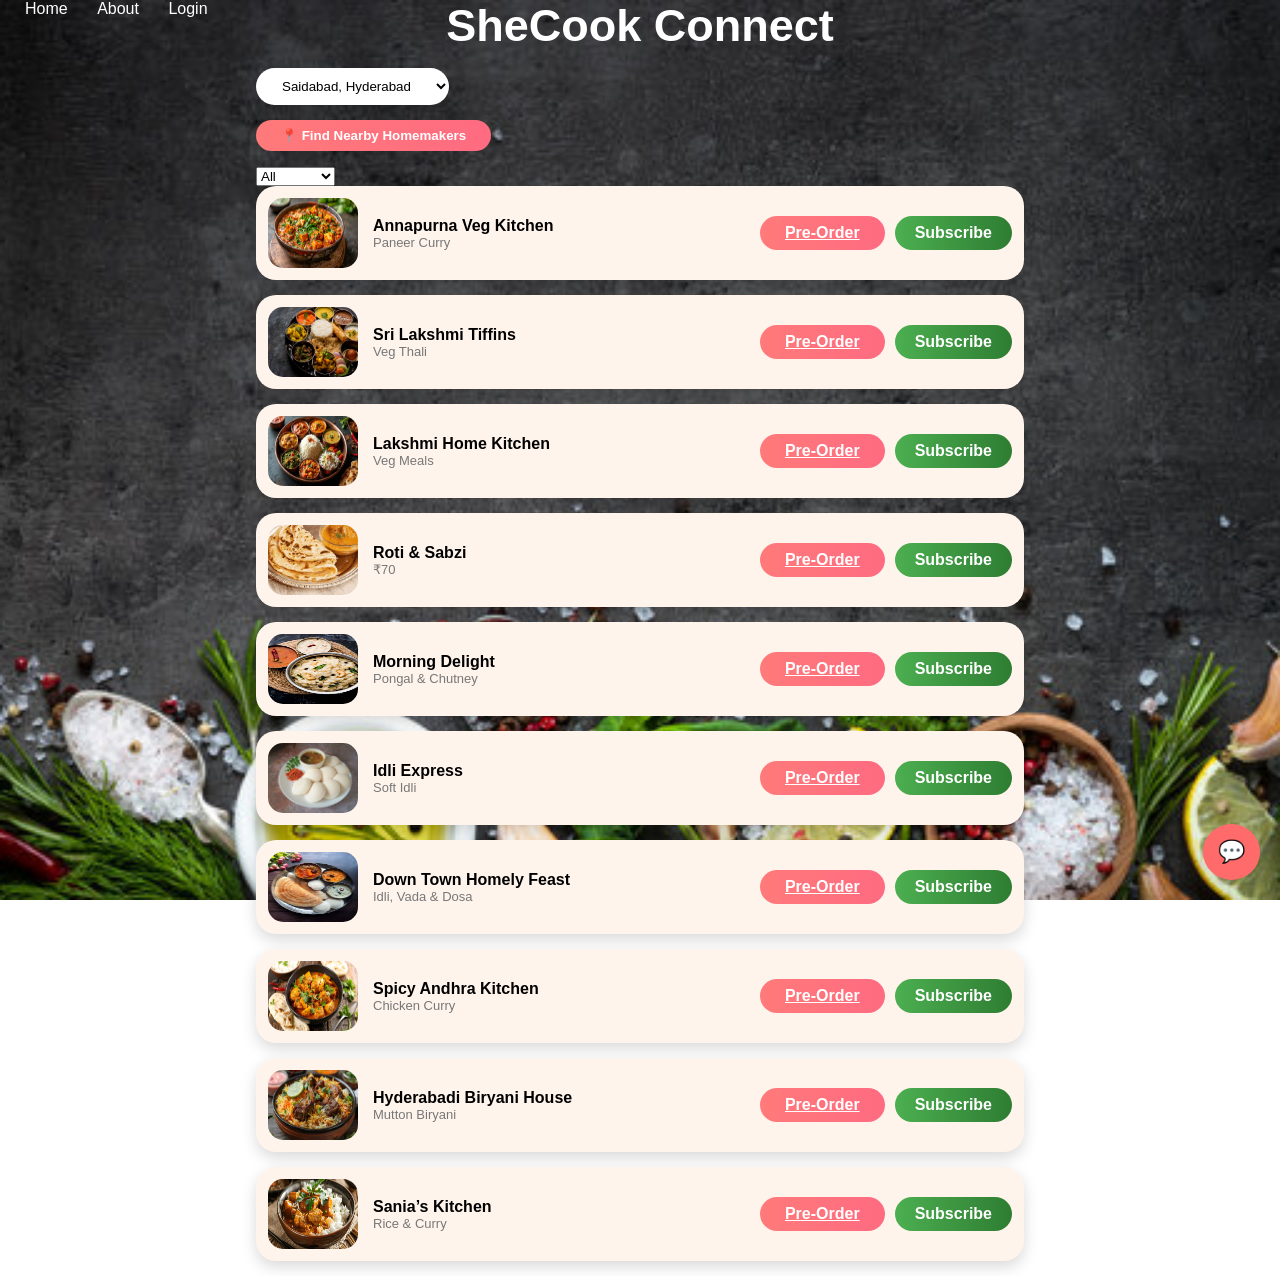
<file: index.html>
<!DOCTYPE html>
<html>
<head>
    <title>SheCook Connect</title>
    <link rel="stylesheet" href="style.css">
</head>
<body class="home-bg">

<!-- TOP NAVIGATION -->
<div class="top-nav">
    <div class="nav-left"></div>

    <div class="logo-center">
        SheCook Connect
    </div>

    <div class="nav-links">
        <a href="index.html">Home</a>
        <a href="about.html">About</a>
        <a href="login.html">Login</a>
    </div>
</div>

<div class="main-container">

<!-- LOCATION -->
<div class="location-section">
    <select>
        <option>Saidabad, Hyderabad</option>
        <option>Dilsukhnagar</option>
        <option>Koti</option>
        <option>Ameerpet</option>
    </select>
</div>

<!-- GPS BUTTON -->
<div style="margin:15px 0;">
    <button onclick="getLocation()" class="preorder-btn">
        📍 Find Nearby Homemakers
    </button>
    <p id="userLocation"></p>
</div>

<!-- FILTER -->
<div class="filter-dropdown">
    <select id="foodFilter" onchange="filterFood()">
        <option value="all">All</option>
        <option value="veg">Veg</option>
        <option value="nonveg">Non-Veg</option>
        <option value="breakfast">Breakfast</option>
    </select>
<div class="food-list">

    <!-- Annapurna Veg Kitchen -->
    <div class="food-card veg" data-lat="17.3725" data-lon="78.5280">
        <img src="paneer.jpg">
        <div class="food-details">
            <h3>Annapurna Veg Kitchen</h3>
            <p>Paneer Curry</p>
        </div>
        <div class="button-group">
            <a href="preorder.html" class="preorder-btn">Pre-Order</a>
            <a href="subscription.html" class="subscribe-btn">Subscribe</a>
        </div>
    </div>

    <!-- Sri Lakshmi Tiffins -->
    <div class="food-card veg" data-lat="17.3708" data-lon="78.5265">
        <img src="vegthali.jpg">
        <div class="food-details">
            <h3>Sri Lakshmi Tiffins</h3>
            <p>Veg Thali</p>
        </div>
        <div class="button-group">
            <a href="preorder.html" class="preorder-btn">Pre-Order</a>
            <a href="subscription.html" class="subscribe-btn">Subscribe</a>
        </div>
    </div>

    <!-- Lakshmi Home Kitchen -->
    <div class="food-card veg" data-lat="17.3669" data-lon="78.5247">
        <img src="image2.jpg">
        <div class="food-details">
            <h3>Lakshmi Home Kitchen</h3>
            <p>Veg Meals</p>
        </div>
        <div class="button-group">
            <a href="preorder.html" class="preorder-btn">Pre-Order</a>
            <a href="subscription.html" class="subscribe-btn">Subscribe</a>
        </div>
    </div>

    <!-- Roti & Sabzi -->
    <div class="food-card veg" data-lat="17.4500" data-lon="78.3800">
        <img src="image3.jpg">
        <div class="food-details">
            <h3>Roti & Sabzi</h3>
            <p>₹70</p>
        </div>
        <div class="button-group">
            <a href="preorder.html" class="preorder-btn">Pre-Order</a>
            <a href="subscription.html" class="subscribe-btn">Subscribe</a>
        </div>
    </div>

    <!-- Morning Delight -->
    <div class="food-card breakfast" data-lat="17.3695" data-lon="78.5275">
        <img src="pongal.jpg">
        <div class="food-details">
            <h3>Morning Delight</h3>
            <p>Pongal & Chutney</p>
        </div>
        <div class="button-group">
            <a href="preorder.html" class="preorder-btn">Pre-Order</a>
            <a href="subscription.html" class="subscribe-btn">Subscribe</a>
        </div>
    </div>

    <!-- Idli Express -->
    <div class="food-card breakfast" data-lat="17.3680" data-lon="78.5250">
        <img src="soft_idli.jpg">
        <div class="food-details">
            <h3>Idli Express</h3>
            <p>Soft Idli</p>
        </div>
        <div class="button-group">
            <a href="preorder.html" class="preorder-btn">Pre-Order</a>
            <a href="subscription.html" class="subscribe-btn">Subscribe</a>
        </div>
    </div>

    <!-- Down Town Homely Feast -->
    <div class="food-card breakfast" data-lat="17.4100" data-lon="78.5000">
        <img src="image4.jpg">
        <div class="food-details">
            <h3>Down Town Homely Feast</h3>
            <p>Idli, Vada & Dosa</p>
        </div>
        <div class="button-group">
            <a href="preorder.html" class="preorder-btn">Pre-Order</a>
            <a href="subscription.html" class="subscribe-btn">Subscribe</a>
        </div>
    </div>

    <!-- Spicy Andhra Kitchen -->
    <div class="food-card nonveg" data-lat="17.3740" data-lon="78.5320">
        <img src="chickencurry.jpg">
        <div class="food-details">
            <h3>Spicy Andhra Kitchen</h3>
            <p>Chicken Curry</p>
        </div>
        <div class="button-group">
            <a href="preorder.html" class="preorder-btn">Pre-Order</a>
            <a href="subscription.html" class="subscribe-btn">Subscribe</a>
        </div>
    </div>

    <!-- Hyderabadi Biryani House -->
    <div class="food-card nonveg" data-lat="17.3765" data-lon="78.5345">
        <img src="muttonbiryani.jpg">
        <div class="food-details">
            <h3>Hyderabadi Biryani House</h3>
            <p>Mutton Biryani</p>
        </div>
        <div class="button-group">
            <a href="preorder.html" class="preorder-btn">Pre-Order</a>
            <a href="subscription.html" class="subscribe-btn">Subscribe</a>
        </div>
    </div>

    <!-- Sania’s Kitchen -->
    <div class="food-card nonveg" data-lat="17.3500" data-lon="78.5300">
        <img src="image5.jpg">
        <div class="food-details">
            <h3>Sania’s Kitchen</h3>
            <p>Rice & Curry</p>
        </div>
        <div class="button-group">
            <a href="preorder.html" class="preorder-btn">Pre-Order</a>
            <a href="subscription.html" class="subscribe-btn">Subscribe</a>
        </div>
    </div> 

</div>
</div>
<!-- ================= CHATBOT START ================= -->

<!-- Floating Button -->
<div id="chatbot-btn" onclick="toggleChat()">💬</div>

<!-- Chat Window -->
<div id="chatbot-box">

    <div id="chat-header">
        SheCook Assistant 🤖
        <span onclick="toggleChat()" style="float:right;cursor:pointer;">✖</span>
    </div>

    <!-- Language Selector -->
    <select id="languageSelect" class="lang-select">
        <option value="en">English</option>
        <option value="hi">Hindi</option>
        <option value="te">Telugu</option>
    </select>

    <!-- Messages -->
    <div id="chat-messages"></div>

    <!-- Input -->
    <div id="chat-input-area">
        <input type="text" id="chat-input" placeholder="Type your message...">
        <button onclick="sendMessage()">Send</button>
    </div>

</div>

<!-- ================= SCRIPTS ================= -->

<script src="gps.js"></script>

<script>

// Toggle Chat
function toggleChat() {
    let box = document.getElementById("chatbot-box");
    box.style.display = (box.style.display === "flex") ? "none" : "flex";
}

// Send Message
function sendMessage() {
    let input = document.getElementById("chat-input");
    let message = input.value.trim();
    if (message === "") return;

    let chat = document.getElementById("chat-messages");
    chat.innerHTML += "<p><strong>You:</strong> " + message + "</p>";

    let reply = getBotReply(message.toLowerCase());
    chat.innerHTML += "<p><strong>Bot:</strong> " + reply + "</p>";

    chat.scrollTop = chat.scrollHeight;
    input.value = "";
}

// Safe Language Detection
function getBotReply(msg) {

    let langElement = document.getElementById("languageSelect");
    let lang = langElement ? langElement.value : "en";

    // Paneer
    if (msg.includes("paneer")) {
        if (lang === "hi") return "पनीर करी प्याज-टमाटर की ग्रेवी में मसालों के साथ बनाई जाती है।";
        if (lang === "te") return "పనీర్ కర్రీ ఉల్లిపాయ-టమాటా గ్రేవీలో మసాలాలతో తయారు చేస్తారు.";
        return "Paneer Curry is cooked in onion-tomato gravy with traditional spices.";
    }

    // Chicken
    if (msg.includes("chicken")) {
        if (lang === "hi") return "चिकन करी आंध्रा स्टाइल मसालों से बनाई जाती है।";
        if (lang === "te") return "చికెన్ కర్రీ ఆంధ్రా స్టైల్ మసాలాతో తయారు చేస్తారు.";
        return "Chicken Curry is prepared in spicy Andhra style.";
    }

    // Biryani
    if (msg.includes("biryani")) {
        if (lang === "hi") return "मटन बिरयानी दम स्टाइल में पकाई जाती है।";
        if (lang === "te") return "మటన్ బిర్యానీ దమ్ స్టైల్‌లో వండుతారు.";
        return "Mutton Biryani is layered and cooked in dum style.";
    }

    // Idli
    if (msg.includes("idli")) {
        if (lang === "hi") return "इडली चावल और उड़द दाल से भाप में बनाई जाती है।";
        if (lang === "te") return "ఇడ్లీ ఆవిరిలో తయారు చేస్తారు.";
        return "Idli is steamed from fermented rice batter.";
    }

    // Location
    if (msg.includes("location") || msg.includes("near")) {
        if (lang === "hi") return "📍 बटन दबाकर नजदीकी किचन देखें।";
        if (lang === "te") return "📍 బటన్ నొక్కి సమీప కిచెన్స్ చూడండి.";
        return "Click 📍 Find Nearby Homemakers to detect your GPS location.";
    }

    // Default
    if (lang === "hi") return "पनीर, चिकन, बिरयानी या लोकेशन के बारे में पूछें 😊";
    if (lang === "te") return "పనీర్, చికెన్, బిర్యానీ లేదా లోకేషన్ గురించి అడగండి 😊";
    return "Ask about Paneer, Chicken, Biryani or Location 😊";
}

// Enter Key Support
document.addEventListener("DOMContentLoaded", function() {
    document.getElementById("chat-input").addEventListener("keypress", function(e) {
        if (e.key === "Enter") {
            sendMessage();
        }
    });
});

</script>

</body>
</html>
</file>
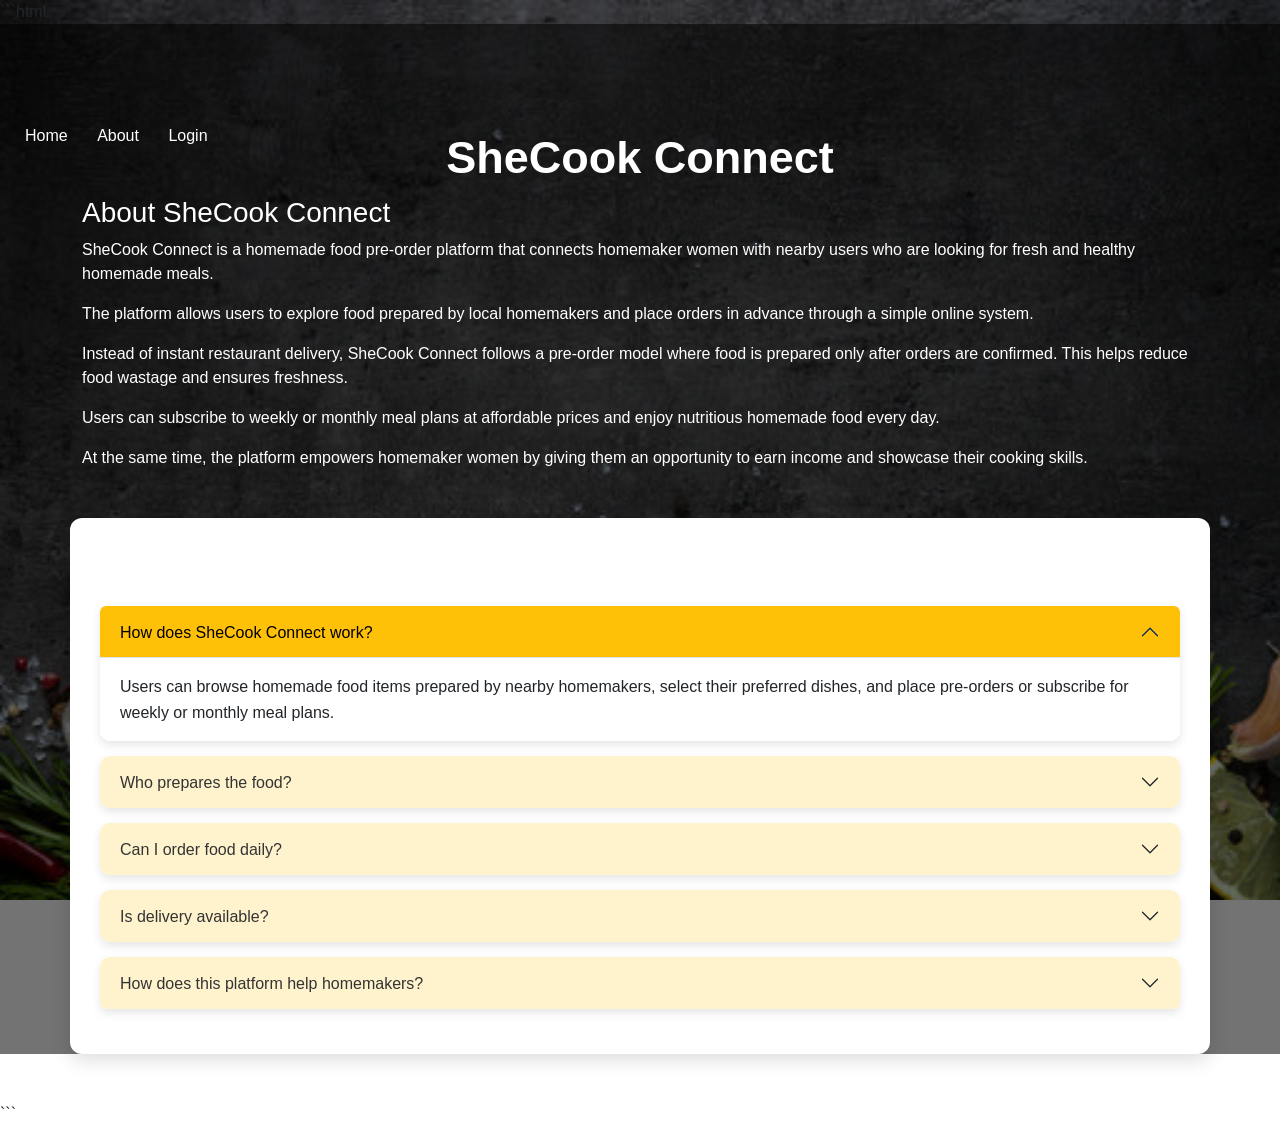
<file: about.html>
```html
<!DOCTYPE html>
<html>
<head>
    <title>About - SheCook Connect</title>

    <!-- Bootstrap -->
    <link href="https://cdn.jsdelivr.net/npm/bootstrap@5.3.2/dist/css/bootstrap.min.css" rel="stylesheet">

    <!-- External CSS -->
    <link rel="stylesheet" href="style.css">
</head>

<body class="about-bg">

<div class="page-overlay">

<!-- TOP NAVIGATION -->
<div class="top-nav">

    <div class="logo-center">
        SheCook Connect
    </div>

    <div class="nav-links">
        <a href="index.html">Home</a>
        <a href="about.html">About</a>
        <a href="login.html">Login</a>
    </div>

</div>


<!-- ABOUT SECTION -->

<div class="container mt-5">

    <div class="card-custom">

        <h3>About SheCook Connect</h3>

        <p>
        SheCook Connect is a homemade food pre-order platform that connects homemaker women
        with nearby users who are looking for fresh and healthy homemade meals.
        </p>

        <p>
        The platform allows users to explore food prepared by local homemakers and
        place orders in advance through a simple online system.
        </p>

        <p>
        Instead of instant restaurant delivery, SheCook Connect follows a pre-order model
        where food is prepared only after orders are confirmed.
        This helps reduce food wastage and ensures freshness.
        </p>

        <p>
        Users can subscribe to weekly or monthly meal plans at affordable prices
        and enjoy nutritious homemade food every day.
        </p>

        <p>
        At the same time, the platform empowers homemaker women by giving them
        an opportunity to earn income and showcase their cooking skills.
        </p>

    </div>

</div>



<!-- FAQ SECTION -->

<div class="container faq-section mt-5 mb-5">

<h3 class="faq-title">Frequently Asked Questions</h3>

<div class="accordion" id="faqAccordion">


<!-- FAQ 1 -->

<div class="accordion-item">

<h2 class="accordion-header">

<button class="accordion-button"
type="button"
data-bs-toggle="collapse"
data-bs-target="#faq1">

How does SheCook Connect work?

</button>

</h2>

<div id="faq1"
class="accordion-collapse collapse show"
data-bs-parent="#faqAccordion">

<div class="accordion-body">

Users can browse homemade food items prepared by nearby homemakers,
select their preferred dishes, and place pre-orders or subscribe
for weekly or monthly meal plans.

</div>
</div>

</div>


<!-- FAQ 2 -->

<div class="accordion-item">

<h2 class="accordion-header">

<button class="accordion-button collapsed"
type="button"
data-bs-toggle="collapse"
data-bs-target="#faq2">

Who prepares the food?

</button>

</h2>

<div id="faq2"
class="accordion-collapse collapse"
data-bs-parent="#faqAccordion">

<div class="accordion-body">

All food is prepared by local homemakers who cook fresh
homemade meals using hygienic cooking practices.

</div>
</div>

</div>


<!-- FAQ 3 -->

<div class="accordion-item">

<h2 class="accordion-header">

<button class="accordion-button collapsed"
type="button"
data-bs-toggle="collapse"
data-bs-target="#faq3">

Can I order food daily?

</button>

</h2>

<div id="faq3"
class="accordion-collapse collapse"
data-bs-parent="#faqAccordion">

<div class="accordion-body">

The platform mainly supports pre-orders and subscriptions.
Users can subscribe weekly or monthly to receive meals regularly.

</div>
</div>

</div>


<!-- FAQ 4 -->

<div class="accordion-item">

<h2 class="accordion-header">

<button class="accordion-button collapsed"
type="button"
data-bs-toggle="collapse"
data-bs-target="#faq4">

Is delivery available?

</button>

</h2>

<div id="faq4"
class="accordion-collapse collapse"
data-bs-parent="#faqAccordion">

<div class="accordion-body">

Yes. Some homemakers provide delivery service while
others allow users to pick up food directly from their location.

</div>
</div>

</div>


<!-- FAQ 5 -->

<div class="accordion-item">

<h2 class="accordion-header">

<button class="accordion-button collapsed"
type="button"
data-bs-toggle="collapse"
data-bs-target="#faq5">

How does this platform help homemakers?

</button>

</h2>

<div id="faq5"
class="accordion-collapse collapse"
data-bs-parent="#faqAccordion">

<div class="accordion-body">

SheCook Connect provides homemaker women with a digital platform
to sell homemade food, reach nearby customers, and generate income
from their cooking skills.

</div>
</div>

</div>


</div>
</div>


</div>


<!-- Bootstrap JS -->

<script src="https://cdn.jsdelivr.net/npm/bootstrap@5.3.2/dist/js/bootstrap.bundle.min.js"></script>


</body>
</html>
```
</file>
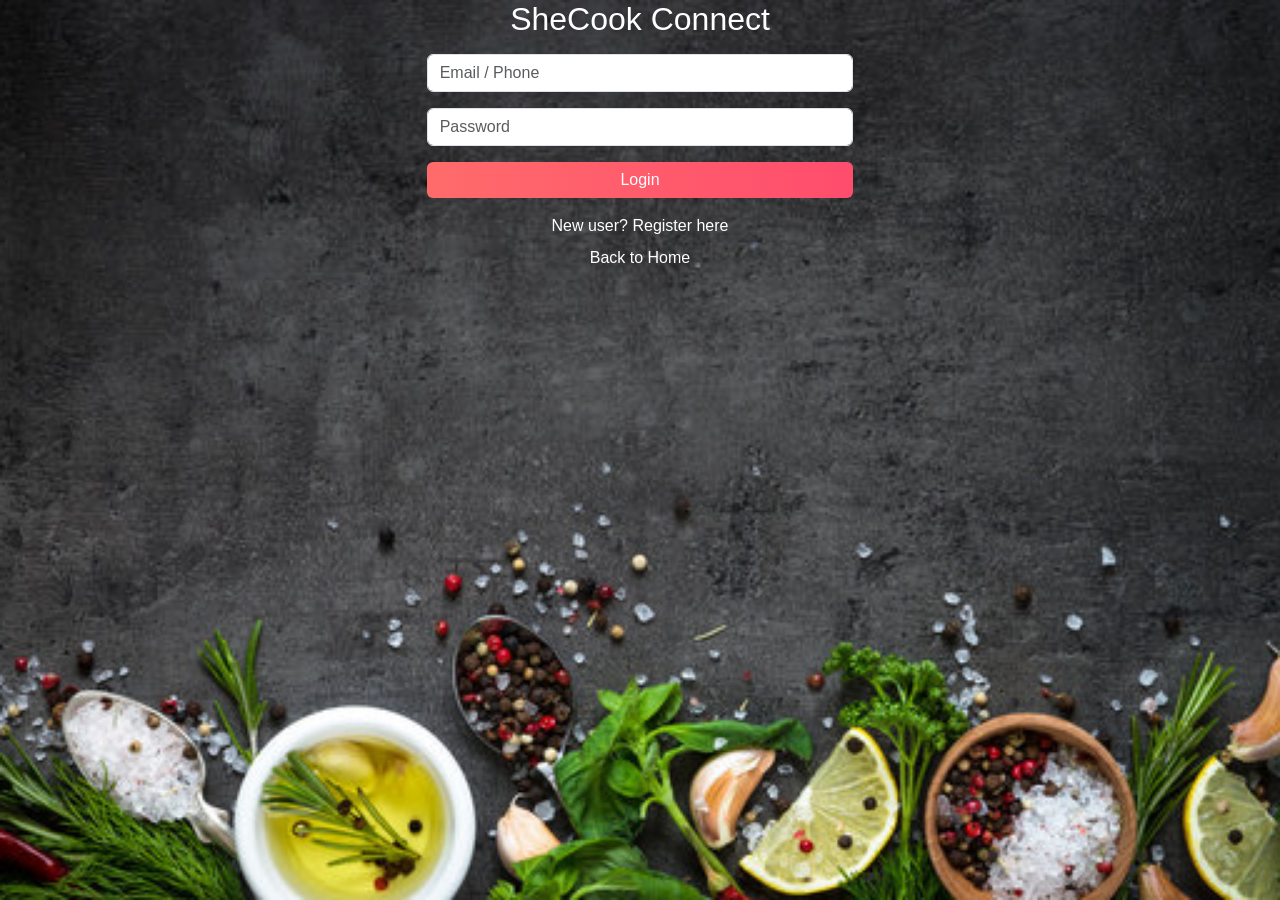
<file: login.html>
<!DOCTYPE html>
<html>
<head>
    <title>Login - SheCook Connect</title>
    <link href="https://cdn.jsdelivr.net/npm/bootstrap@5.3.2/dist/css/bootstrap.min.css" rel="stylesheet">
    <link rel="stylesheet" href="style.css">
</head>
<body class="login-bg">

<div class="overlay d-flex justify-content-center align-items-center">
    <div class="card-custom col-md-4">
        <h2 class="text-center mb-3 text-white">SheCook Connect</h2>
        <form>
            <div class="mb-3">
                <input type="email" class="form-control" placeholder="Email / Phone">
            </div>
            <div class="mb-3">
                <input type="password" class="form-control" placeholder="Password">
            </div>
            <button class="btn btn-custom w-100">Login</button>
        </form>

        <div class="text-center mt-3">
            <a href="register.html">New user? Register here</a>
        </div>

        <div class="text-center mt-2">
            <a href="index.html">Back to Home</a>
        </div>
    </div>
</div>
</body>
</html>
</file>
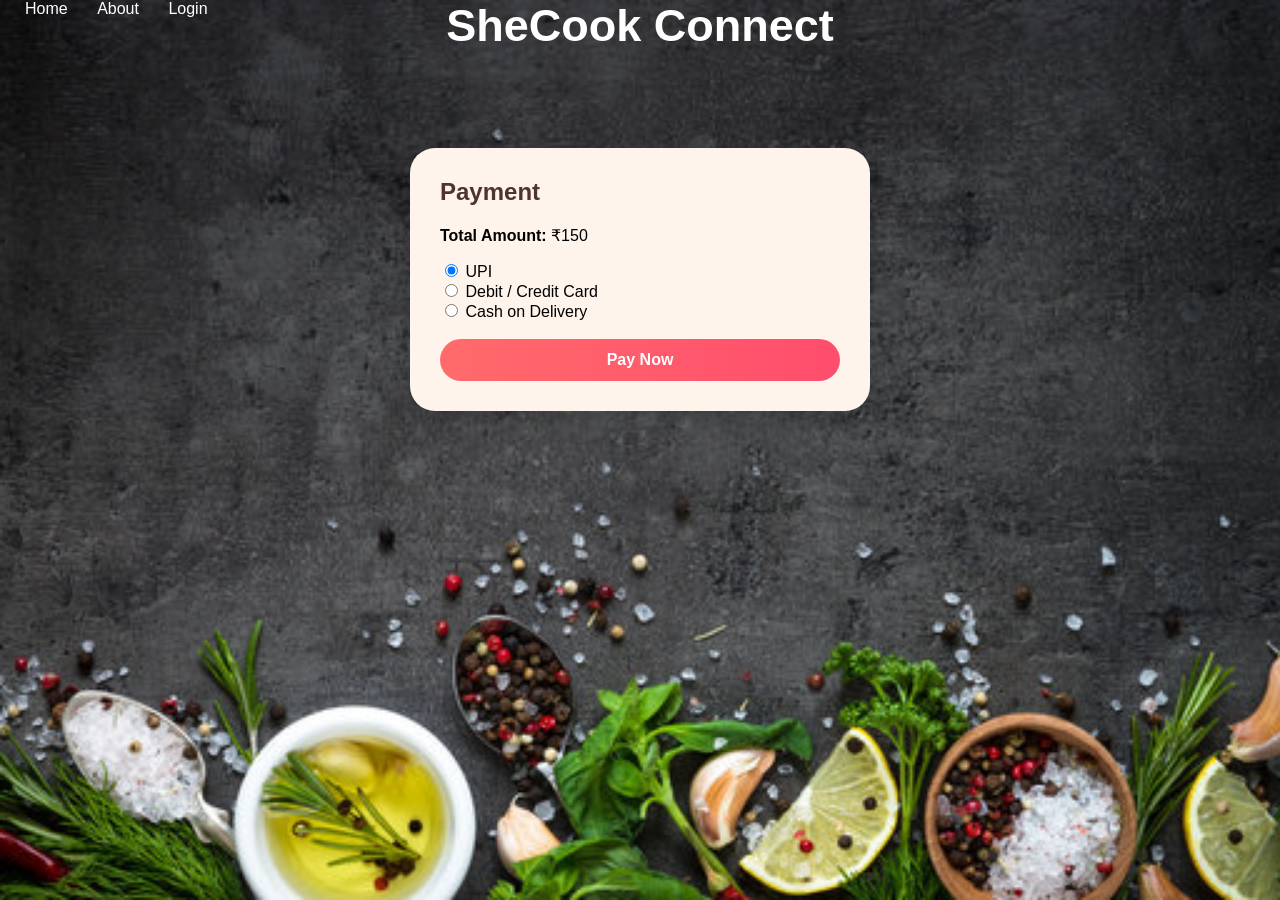
<file: payment.html>
<!DOCTYPE html>
<html>
<head>
    <title>Payment - SheCook Connect</title>
    <link rel="stylesheet" href="style.css">
</head>
<body class="preorder-bg">

<div class="top-nav">
    <div class="logo-center">SheCook Connect</div>
    <div class="nav-links">
        <a href="index.html">Home</a>
        <a href="about.html">About</a>
        <a href="login.html">Login</a>
    </div>
</div>

<div class="main-container">
    <div class="preorder-card">
        <h2>Payment</h2>

        <p><strong>Total Amount:</strong> ₹150</p>

        <label>
            <input type="radio" name="payment" checked> UPI
        </label><br>

        <label>
            <input type="radio" name="payment"> Debit / Credit Card
        </label><br>

        <label>
            <input type="radio" name="payment"> Cash on Delivery
        </label>

        <br><br>

        <button class="confirm-btn">Pay Now</button>
    </div>
</div>

<script>
document.querySelector(".confirm-btn").addEventListener("click", function() {
    alert("Payment Successful! Order Confirmed.");
    window.location.href = "index.html";
});
</script>

</body>
</html>
</file>
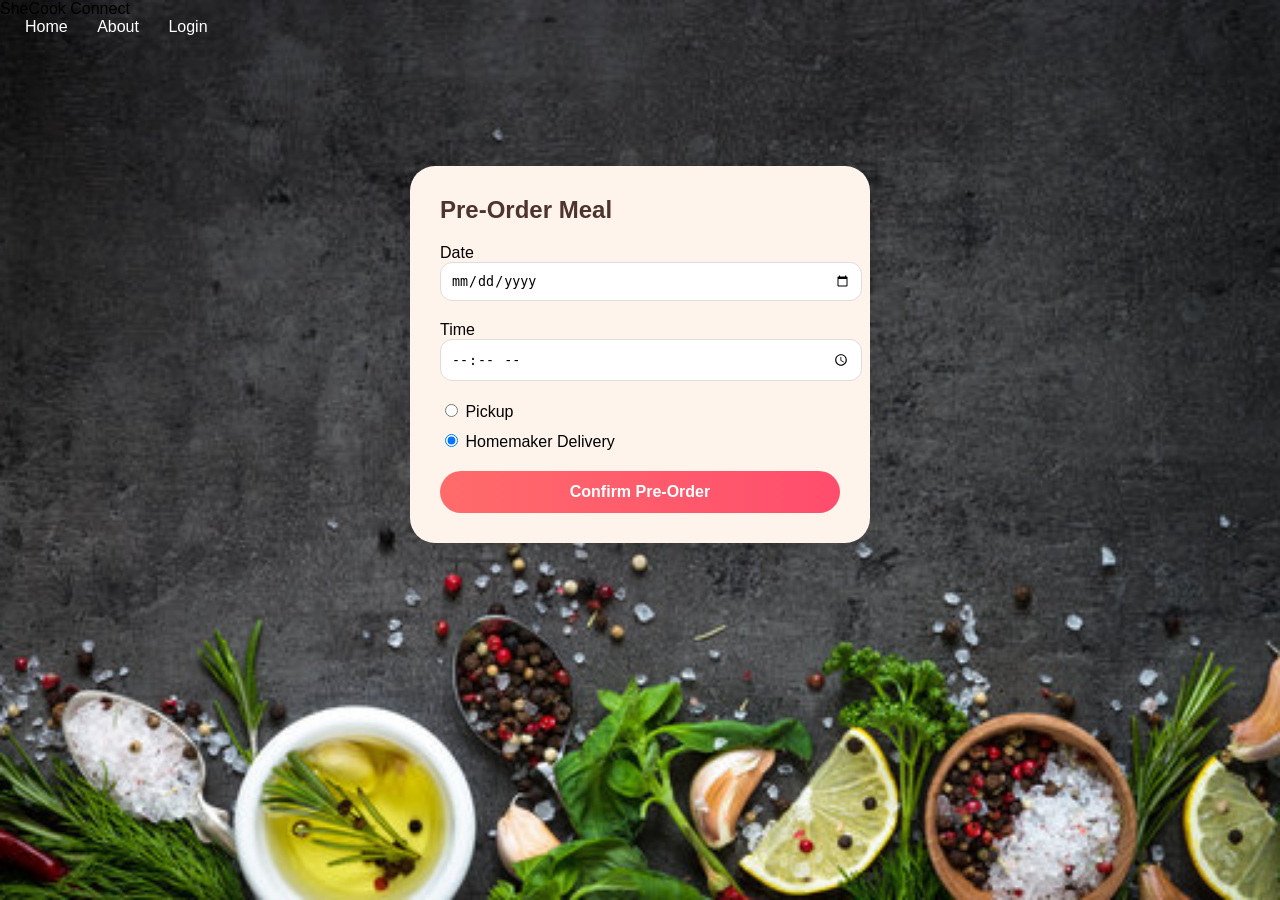
<file: preorder.html>
<!DOCTYPE html>
<html>
<head>
    <title>Pre-Order Meal</title>
    <link rel="stylesheet" href="style.css">
</head>
<body class="preorder-bg">


<!-- TOP NAVIGATION -->
<div class="top-nav">
    <div class="logo">SheCook Connect</div>
    <div class="nav-links">
        <a href="index.html">Home</a>
        <a href="about.html">About</a>
        <a href="login.html">Login</a>
    </div>
</div>

<div class="main-container">

    <div class="preorder-card">
        <h2>Pre-Order Meal</h2>

        <label>Date</label>
        <input type="date" class="input-field">

        <label>Time</label>
        <input type="time" class="input-field">

        <div class="delivery-options">
            <label>
                <input type="radio" name="delivery"> Pickup
            </label>

            <label>
                <input type="radio" name="delivery" checked> Homemaker Delivery
            </label>
        </div>

        <button class="confirm-btn">Confirm Pre-Order</button>

    </div>

</div>

</body>
</html>
</file>
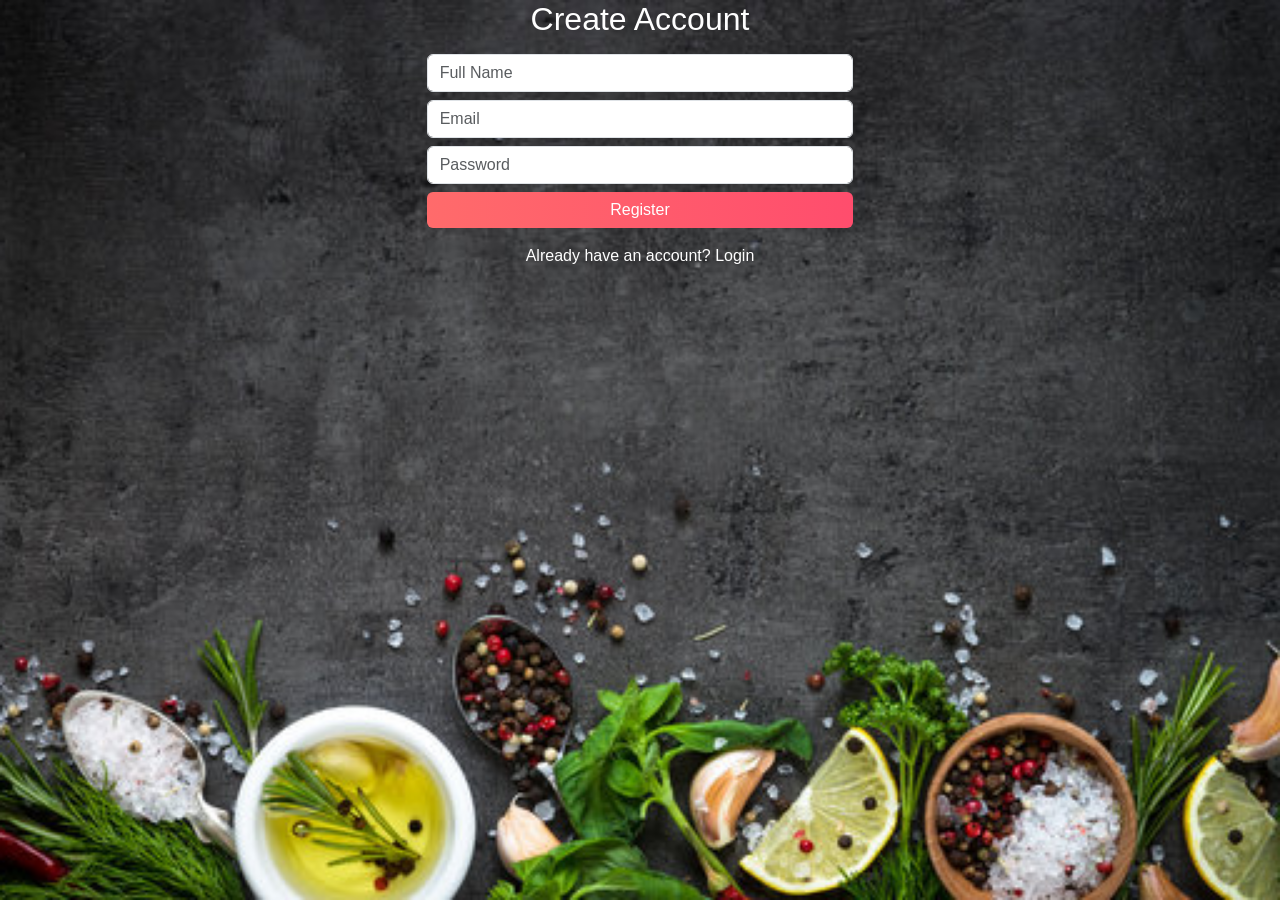
<file: register.html>
<!DOCTYPE html>
<html>
<head>
    <title>Register - SheCook Connect</title>
    <link href="https://cdn.jsdelivr.net/npm/bootstrap@5.3.2/dist/css/bootstrap.min.css" rel="stylesheet">
    <link rel="stylesheet" href="style.css">
</head>
<body class="register-bg">

<div class="overlay d-flex justify-content-center align-items-center">
    <div class="card-custom col-md-4">
        <h2 class="text-center mb-3">Create Account</h2>
        <form>
            <input type="text" class="form-control mb-2" placeholder="Full Name">
            <input type="email" class="form-control mb-2" placeholder="Email">
            <input type="password" class="form-control mb-2" placeholder="Password">
            <button class="btn btn-custom w-100">Register</button>
        </form>
        <div class="text-center mt-3">
            <a href="login.html">Already have an account? Login</a>
        </div>
    </div>
</div>
</body>
</html>
</file>
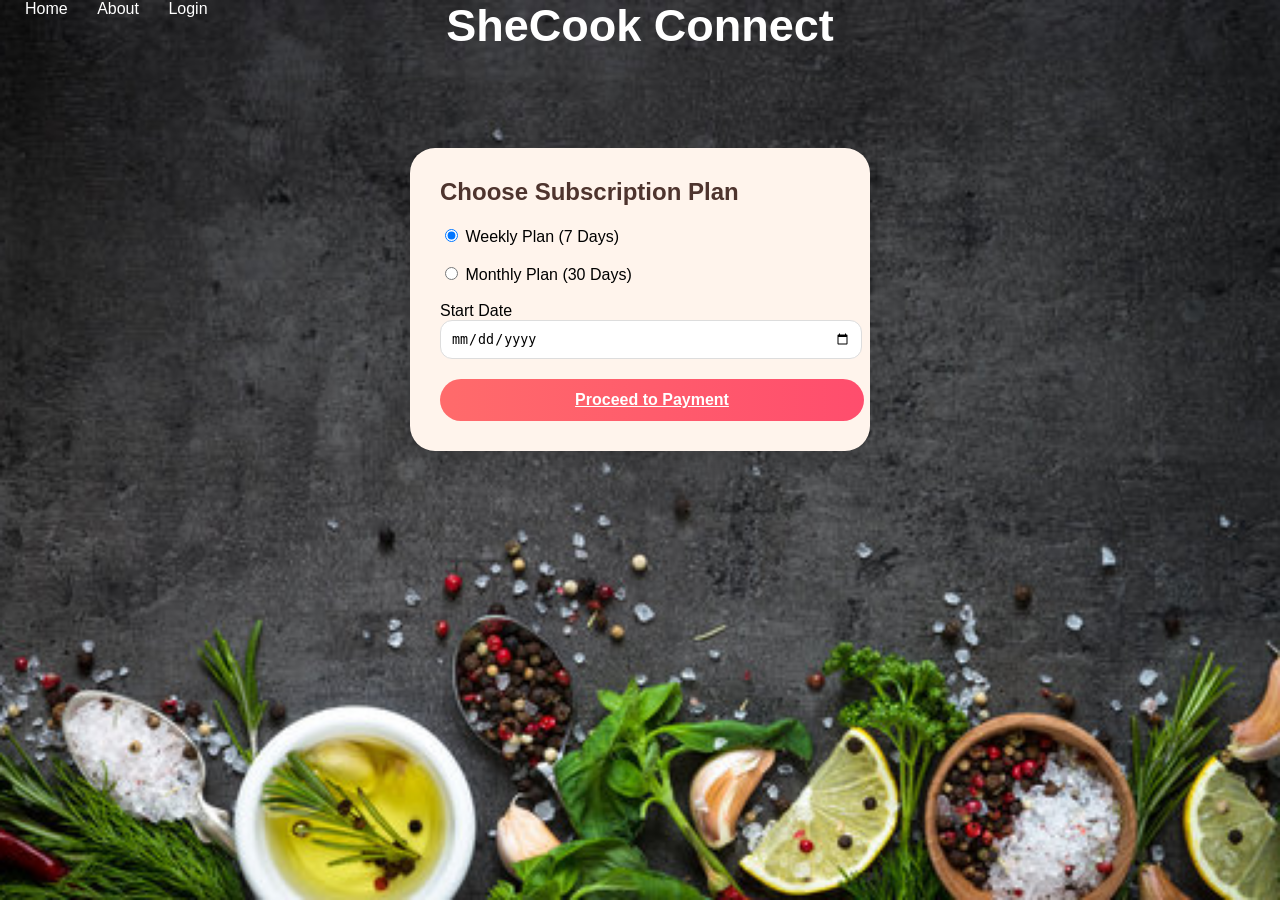
<file: subscription.html>
<!DOCTYPE html>
<html>
<head>
    <title>Subscription - SheCook Connect</title>
    <link rel="stylesheet" href="style.css">
</head>
<body class="preorder-bg">

<div class="top-nav">
    <div class="logo-center">SheCook Connect</div>
    <div class="nav-links">
        <a href="index.html">Home</a>
        <a href="about.html">About</a>
        <a href="login.html">Login</a>
    </div>
</div>

<div class="main-container">
    <div class="preorder-card">
        <h2>Choose Subscription Plan</h2>

        <label>
            <input type="radio" name="plan" checked> Weekly Plan (7 Days)
        </label>

        <br><br>

        <label>
            <input type="radio" name="plan"> Monthly Plan (30 Days)
        </label>

        <br><br>

        <label>Start Date</label>
        <input type="date" class="input-field">

        <a href="payment.html" class="confirm-btn" style="text-align:center; display:block;">Proceed to Payment</a>
    </div>
</div>

<script>
document.querySelector(".confirm-btn").addEventListener("click", function() {
    alert("Subscription Confirmed Successfully!");
});
</script>

</body>
</html>
</file>
<file: style.css>
```css
/* TOP NAVIGATION */
.top-nav {
    position: relative;
    display: flex;
    align-items: center;
    padding: 30px 60px;
}

/* Centered Title */
.logo-center {
    position: absolute;
    left: 50%;
    transform: translateX(-50%);
    font-size: 45px;
    font-weight: bold;
    color: white;
}

/* Right Side Links */
.nav-links {
    margin-left: auto;
}

.nav-links a {
    text-decoration: none;
    margin-left: 25px;
    font-weight: 500;
    color: white;
    transition: 0.3s;
}

.nav-links a:hover {
    color: #ff6b81;
}

body {
    margin: 0;
    font-family: Arial, sans-serif;
}

/* Center content like screenshot */
.main-container {
    width: 60%;
    margin: auto;
    padding-top: 50px;
}

.page-overlay {
    min-height: 100vh;
    background: rgba(0, 0, 0, 0.55);
    padding-top: 100px;
}

/* LOCATION BAR */
.location {
    background: white;
    padding: 12px 25px;
    border-radius: 30px;
    width: fit-content;
    margin-bottom: 20px;
    box-shadow: 0 4px 10px rgba(0,0,0,0.15);
}

/* LOCATION SECTION (Above Filters) */
.location-section {
    margin-bottom: 15px;
}

.location-section select {
    padding: 10px 22px;
    border-radius: 30px;
    border: none;
    background: white;
    font-weight: 500;
    box-shadow: 0 5px 15px rgba(0,0,0,0.15);
    cursor: pointer;
}

.location-section select:focus {
    outline: none;
}

/* FILTER BUTTONS */
.filters {
    margin-bottom: 20px;
}

.filter {
    padding: 8px 20px;
    border-radius: 20px;
    border: none;
    background: #f2f2f2;
    margin-right: 10px;
    font-weight: 500;
}

.filter.active {
    background: #dff5e1;
    color: green;
}

/* FOOD CARD */
.food-card {
    display: flex;
    align-items: center;
    background: #fff4ec;
    padding: 12px;
    border-radius: 20px;
    margin-bottom: 15px;
    box-shadow: 0 6px 15px rgba(0,0,0,0.15);
}

.food-card img {
    width: 90px;
    height: 70px;
    border-radius: 15px;
    margin-right: 15px;
}

.food-details {
    flex: 1;
}

.food-details h3 {
    margin: 0;
    font-size: 16px;
}

.food-details p {
    margin: 0;
    font-size: 13px;
    color: #777;
}

/* PREORDER BUTTON */
.preorder-btn {
    background: linear-gradient(90deg, #ff7a7a, #ff6b81);
    border: none;
    padding: 8px 25px;
    border-radius: 25px;
    color: white;
    font-weight: bold;
}

/* PREORDER PAGE CARD */
.preorder-card {
    background: #fff4ec;
    padding: 30px;
    border-radius: 25px;
    width: 400px;
    margin: 80px auto;
    box-shadow: 0 10px 25px rgba(0,0,0,0.2);
}

.preorder-card h2 {
    margin-top: 0;
    color: #4e342e;
}

.input-field {
    width: 100%;
    padding: 10px;
    margin-bottom: 20px;
    border-radius: 12px;
    border: 1px solid #ddd;
}

.delivery-options {
    margin-bottom: 20px;
}

.delivery-options label {
    display: block;
    margin-bottom: 10px;
}

/* CONFIRM BUTTON */
.confirm-btn {
    width: 100%;
    padding: 12px;
    border-radius: 25px;
    border: none;
    background: linear-gradient(90deg, #ff6b6b, #ff4d6d);
    color: white;
    font-weight: bold;
    font-size: 16px;
}

/* BACKGROUNDS */
.home-bg,
.about-bg,
.login-bg,
.register-bg,
.preorder-bg {
    background: url('image.jpg') no-repeat center center fixed;
    background-size: cover;
}

/* ABOUT PAGE TEXT WHITE */
.about-bg h2,
.about-bg h3,
.about-bg p {
    color: white;
}

/* LOGIN PAGE */
.login-bg h2 {
    color: white;
}

.login-bg a {
    color: white !important;
    text-decoration: none;
}

.login-bg a:hover {
    color: #ff6b81 !important;
}

/* REGISTER PAGE */
.register-bg h2 {
    color: white;
}

.register-bg a {
    color: white !important;
    text-decoration: none;
}

.register-bg a:hover {
    color: #ff6b81 !important;
}

.btn-custom {
    background: linear-gradient(90deg, #ff6b6b, #ff4d6d);
    color: white !important;
    border: none;
}

/* BUTTON GROUP */
.button-group {
    display: flex;
    gap: 10px;
}

.subscribe-btn {
    background: linear-gradient(90deg, #4CAF50, #2e7d32);
    border: none;
    padding: 8px 20px;
    border-radius: 25px;
    color: white;
    font-weight: bold;
    text-decoration: none;
}

.subscribe-btn:hover {
    opacity: 0.9;
}

/* ================= CHATBOT CSS ================= */

#chatbot-btn {
    position: fixed;
    bottom: 20px;
    right: 20px;
    background: #ff6b6b;
    color: white;
    font-size: 22px;
    padding: 15px;
    border-radius: 50%;
    cursor: pointer;
    z-index: 999;
}

#chatbot-box {
    display: none;
    position: fixed;
    bottom: 80px;
    right: 20px;
    width: 320px;
    height: 450px;
    background: white;
    border-radius: 12px;
    box-shadow: 0 0 15px rgba(0,0,0,0.3);
    flex-direction: column;
    overflow: hidden;
    z-index: 999;
}

#chat-header {
    background: #ff6b6b;
    color: white;
    padding: 12px;
    font-weight: bold;
}

.lang-select {
    padding: 5px;
    border: none;
    border-bottom: 1px solid #ddd;
}

#chat-messages {
    flex: 1;
    padding: 10px;
    overflow-y: auto;
    font-size: 14px;
}

#chat-input-area {
    display: flex;
    border-top: 1px solid #ddd;
}

#chat-input-area input {
    flex: 1;
    padding: 10px;
    border: none;
}

#chat-input-area button {
    background: #ff6b6b;
    color: white;
    border: none;
    padding: 10px;
    cursor: pointer;
}

/* ================= FAQ SECTION ================= */

.faq-section{
    margin-top:40px;
    background:white;
    padding:30px;
    border-radius:12px;
    box-shadow:0 5px 20px rgba(0,0,0,0.15);
}

.faq-title{
    text-align:center;
    font-weight:600;
    margin-bottom:25px;
    color:#333;
}

.accordion-item{
    border:none;
    margin-bottom:15px;
    border-radius:10px;
    overflow:hidden;
    box-shadow:0 4px 10px rgba(0,0,0,0.1);
}

.accordion-button{
    background:#fff3cd;
    font-weight:500;
    color:#333;
}

.accordion-button:hover{
    background:#ffe8a1;
}

.accordion-button:not(.collapsed){
    background:#ffc107;
    color:black;
}

.accordion-body{
    background:white;
    line-height:1.6;
}

.accordion-button:focus{
    box-shadow:none;
}
```
</file>
